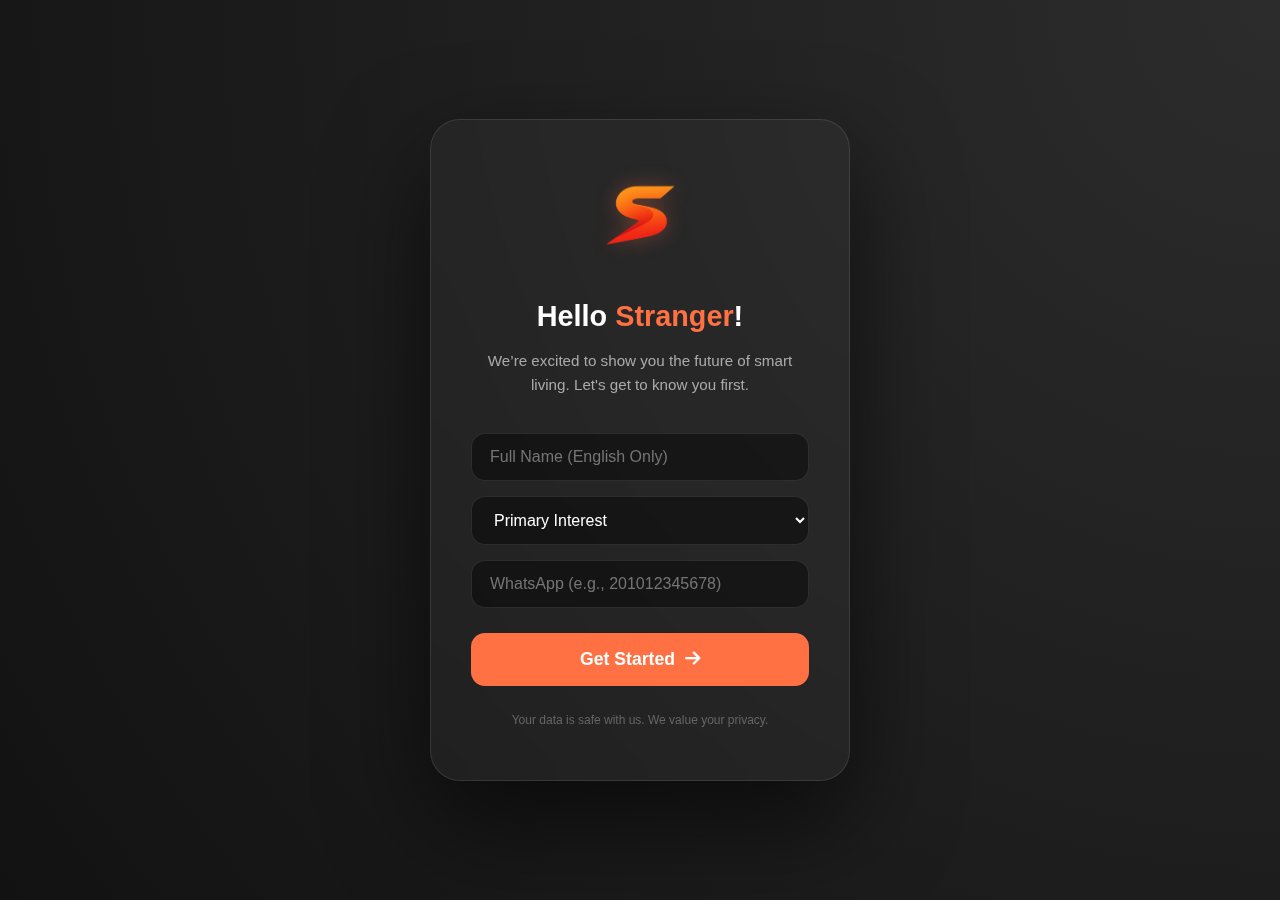
<file: gate.html>
<!DOCTYPE html>
<html lang="en">
<head>
    <meta charset="UTF-8">
    <meta name="viewport" content="width=device-width, initial-scale=1.0">
    <title>Welcome | Sahelha Tech</title>
    <link rel="stylesheet" href="style.css">
    <link rel="stylesheet" href="https://cdnjs.cloudflare.com/ajax/libs/font-awesome/6.0.0/css/all.min.css">
    <style>
        body.gate-bg {
            background: radial-gradient(circle at top right, #2c2c2c, #121212);
            height: 100vh;
            display: flex;
            align-items: center;
            justify-content: center;
            overflow: hidden;
            margin: 0;
            font-family: 'Segoe UI', Tahoma, Geneva, Verdana, sans-serif;
        }

        .gate-card {
            background: rgba(255, 255, 255, 0.03);
            backdrop-filter: blur(20px);
            border: 1px solid rgba(255, 255, 255, 0.1);
            padding: 50px 40px;
            border-radius: 30px;
            width: 90%;
            max-width: 420px;
            text-align: center;
            box-shadow: 0 40px 100px rgba(0,0,0,0.6);
            animation: fadeIn 0.8s ease-out;
        }

        @keyframes fadeIn {
            from { opacity: 0; transform: translateY(20px); }
            to { opacity: 1; transform: translateY(0); }
        }

        .gate-logo img { 
            width: 90px; 
            margin-bottom: 25px; 
            border-radius: 20px;
            filter: drop-shadow(0 0 10px rgba(255, 112, 67, 0.3));
        }
        
        .welcome-msg h2 { color: #fff; font-size: 1.8rem; margin-bottom: 10px; }
        .welcome-msg p { color: #aaa; margin-bottom: 35px; font-size: 0.95rem; }

        .gate-form input, .gate-form select {
            width: 100%;
            padding: 14px 18px;
            margin-bottom: 15px;
            background: rgba(0,0,0,0.4);
            border: 1px solid rgba(255,255,255,0.1);
            border-radius: 14px;
            color: white;
            outline: none;
            transition: 0.3s;
            font-size: 1rem;
            box-sizing: border-box;
        }

        .gate-form input:focus { border-color: #ff7043; background: rgba(0,0,0,0.6); }

        #errorMessage {
            color: #ff4d4d;
            font-size: 0.85rem;
            margin-bottom: 15px;
            display: none;
            background: rgba(255, 77, 77, 0.1);
            padding: 10px;
            border-radius: 8px;
            line-height: 1.4;
        }

        .btn-enter {
            width: 100%;
            padding: 16px;
            background: #ff7043;
            color: white;
            border: none;
            border-radius: 14px;
            font-weight: 700;
            font-size: 1.1rem;
            cursor: pointer;
            transition: 0.4s;
            margin-top: 10px;
            display: flex;
            align-items: center;
            justify-content: center;
            gap: 10px;
        }

        .btn-enter:disabled { opacity: 0.6; cursor: not-allowed; }

        .footer-note { font-size: 0.75rem; color: #666; margin-top: 25px; }
    </style>
</head>
<body class="gate-bg">

    <script>
        if(localStorage.getItem('isVerified') === 'true') {
            window.location.href = 'index.html';
        }
    </script>

    <div class="gate-card">
        <div class="gate-logo">
            <img src="imgs/icon pro.png" alt="Sahelha Tech">
        </div>
        
        <div class="welcome-msg">
            <h2>Hello <span style="color:#ff7043">Stranger</span>!</h2>
            <p>We’re excited to show you the future of smart living. Let's get to know you first.</p>
        </div>

        <div id="errorMessage">Wrong Data! Please check your entry.</div>

        <form class="gate-form" id="gateForm">
            <input type="text" name="Name" id="userName" placeholder="Full Name (English Only)" required>
            
            <select name="Interest" id="userInterest" required>
                <option value="" disabled selected>Primary Interest</option>
                <option value="smart-home">Smart Home Solutions</option>
                <option value="cameras">CCTV & Security</option>
                <option value="networking">High-Speed Networking</option>
                <option value="browsing">Just Exploring</option>
            </select>

            <input type="tel" name="WhatsApp" id="userPhone" placeholder="WhatsApp (e.g., 201012345678)" required>

            <button type="submit" id="submitBtn" class="btn-enter">
                Get Started <i class="fas fa-arrow-right"></i>
            </button>
        </form>

        <p class="footer-note">Your data is safe with us. We value your privacy.</p>
    </div>

    <script>
        document.getElementById('gateForm').addEventListener('submit', function(e) {
            e.preventDefault();
            
            const btn = document.getElementById('submitBtn');
            let name = document.getElementById('userName').value.trim();
            let phone = document.getElementById('userPhone').value.trim();
            const interest = document.getElementById('userInterest').value;
            const errorDiv = document.getElementById('errorMessage');

            const englishOnlyRegex = /^[a-zA-Z\s]+$/;
            const phoneRegex = /^[1-9][0-9]{10,14}$/;

            errorDiv.style.display = "none";
            const nameParts = name.split(' ').filter(part => part.length > 1);

            if (!englishOnlyRegex.test(name) || nameParts.length < 2) {
                errorDiv.innerHTML = "⚠️ <b>Invalid Name:</b> Use English only.<br>Enter First and Last name.";
                errorDiv.style.display = "block";
                return;
            }

            if (!phoneRegex.test(phone)) {
                errorDiv.innerHTML = "⚠️ <b>Invalid Phone:</b> Enter country code + number.<br>(No + or 00 at the start).";
                errorDiv.style.display = "block";
                return;
            }

            // تعطيل الزر لمنع الإرسال المتكرر
            btn.disabled = true;
            btn.innerHTML = "Sending... <i class='fas fa-spinner fa-spin'></i>";

            const formattedName = nameParts
                .map(word => word.charAt(0).toUpperCase() + word.slice(1).toLowerCase())
                .join(' ');

            // إرسال البيانات لـ Formspree
            const formData = new FormData();
            formData.append('Full Name', formattedName);
            formData.append('WhatsApp', phone);
            formData.append('Interest', interest);

            fetch('https://formspree.io/f/mvzzpwjv', {
                method: 'POST',
                body: formData,
                headers: { 'Accept': 'application/json' }
            }).then(() => {
                // الحفظ والتحويل بعد الإرسال الناجح
                localStorage.setItem('isVerified', 'true');
                localStorage.setItem('userName', formattedName);
                localStorage.setItem('userPhone', phone);
                localStorage.setItem('userInterest', interest);
                window.location.href = 'index.html';
            }).catch(() => {
                // حتى لو فشل الإنترنت، سنسمح له بالدخول لضمان تجربة المستخدم
                localStorage.setItem('isVerified', 'true');
                localStorage.setItem('userName', formattedName);
                window.location.href = 'index.html';
            });
        });
    </script>
</body>
</html>
</file>
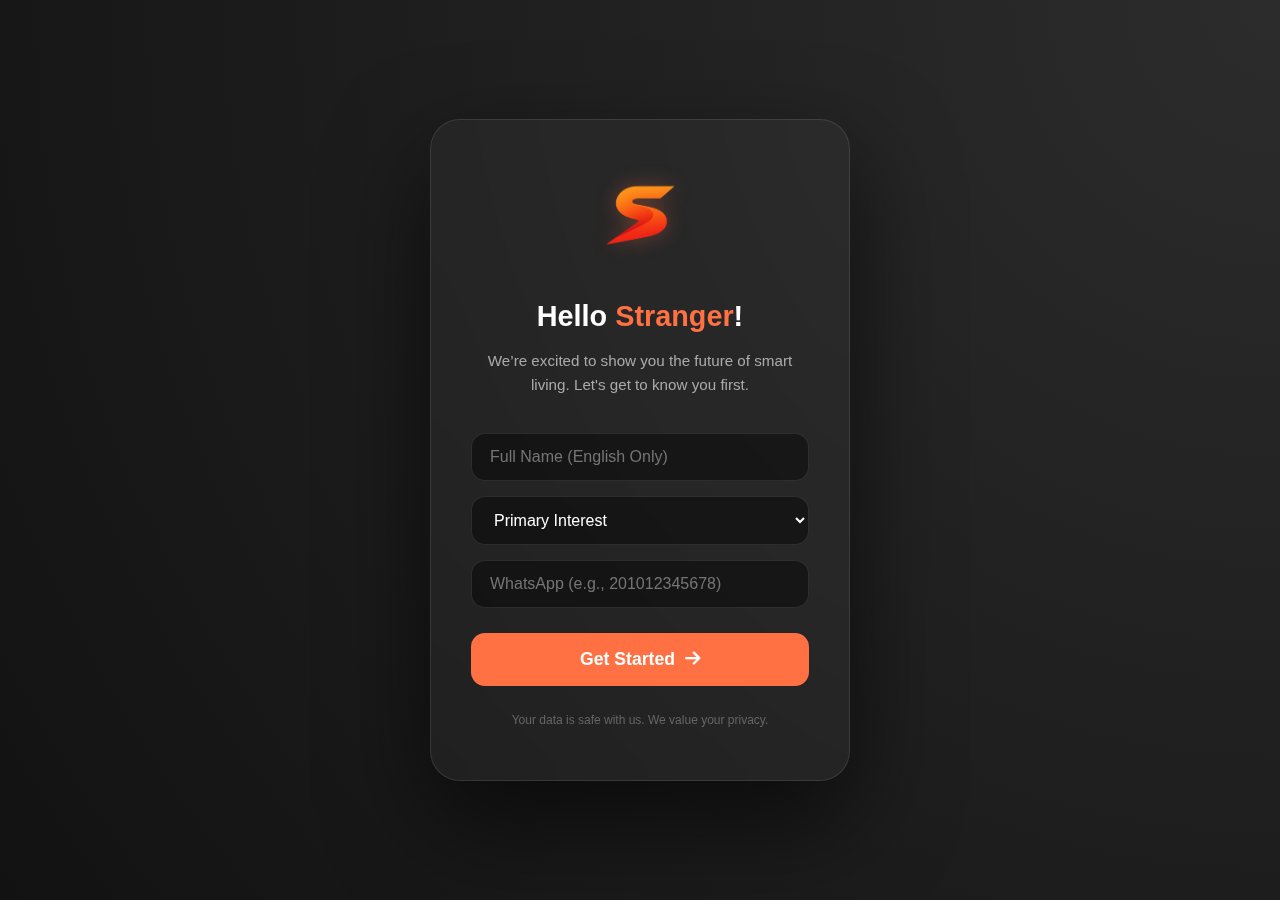
<file: services.html>
<!DOCTYPE html>
<html lang="en">
<head>
    <meta charset="UTF-8">
    <meta name="viewport" content="width=device-width, initial-scale=1.0">
    <title>Services | Sahelha Tech</title>
    <link rel="stylesheet" href="style.css">
    <link rel="stylesheet" href="https://cdnjs.cloudflare.com/ajax/libs/font-awesome/6.0.0/css/all.min.css">
</head>
<body>

    <nav class="navbar">
        <div class="nav-container container">
            <a href="index.html" class="logo">
                <img src="imgs/Sahelha.png" alt="Logo">
                
            </a>
            <ul class="nav-links">
                <li><a href="index.html">Home</a></li>
                <li><a href="shop.html">Shop</a></li>
                <li><a href="services.html" class="active">Services</a></li>
            </ul>
        </div>
    </nav>

    <section class="services-header container animate-in">
        <div class="header-text">
            <h2>Professional <span class="highlight">Installation</span> Services</h2>
            <p>Follow these simple steps to get your system up and running.</p>
        </div>
        
        <div class="steps-grid">
            <div class="step-box">
                <i class="fas fa-edit"></i>
                <span>1. Fill Form</span>
            </div>
            <div class="step-box">
                <i class="fas fa-calendar-check"></i>
                <span>2. Site Survey</span>
            </div>
            <div class="step-box">
                <i class="fas fa-file-invoice-dollar"></i>
                <span>3. Get Quote</span>
            </div>
            <div class="step-box">
                <i class="fas fa-tools"></i>
                <span>4. Installation</span>
            </div>
        </div>
    </section>

    <section class="form-section container">
        <div class="form-container">
            <h3 class="form-title">Request a Service Quote</h3>
            <form id="serviceForm">
                
                <div class="form-group">
                    <label>Full Name</label>
                    <input type="text" id="custName" placeholder="Enter your name" required>
                </div>

                <div class="form-row">
                    <div class="form-group">
                        <label>Phone Number</label>
                        <input type="tel" id="custPhone" placeholder="Your phone" required>
                    </div>
                    <div class="form-group">
                        <label>Property Type</label>
                        <select id="propertyType">
                            <option value="Apartment">Apartment / Villa</option>
                            <option value="Office">Office / Work Space</option>
                            <option value="Store">Retail Store</option>
                            <option value="Factory">Factory / Warehouse</option>
                        </select>
                    </div>
                </div>

                <div class="form-group">
                    <label>Requested Service</label>
                    <select id="serviceType">
                        <option value="CCTV">CCTV Security Cameras</option>
                        <option value="Smart Home">Full Smart Home System</option>
                        <option value="Networking">Networking & IT</option>
                        <option value="Maintenance">Maintenance & Repair</option>
                    </select>
                </div>

                <div class="form-group">
                    <label>Address Details</label>
                    <textarea id="address" rows="3" placeholder="City, Area, Building No."></textarea>
                </div>

                <div class="form-group">
                    <label>Additional Notes (Optional)</label>
                    <textarea id="notes" rows="3" placeholder="e.g., Number of cameras, specific brands..."></textarea>
                </div>

                <button type="submit" class="btn-main submit-btn">Send Request via WhatsApp</button>
            </form>
        </div>
    </section>

    <footer class="footer">
        <p>© 2026 Sahelha Tech. All Rights Reserved.</p>
    </footer>

    <script>
        // دالة معالجة الفورم وإرسالها للواتساب
        document.getElementById('serviceForm').addEventListener('submit', function(e) {
            e.preventDefault();
            
            const name = document.getElementById('custName').value;
            const phone = document.getElementById('custPhone').value;
            const property = document.getElementById('propertyType').value;
            const service = document.getElementById('serviceType').value;
            const address = document.getElementById('address').value;
            const notes = document.getElementById('notes').value;

            const companyNumber = "201021434316"; // رقمك

            const message = `*Service Request* 🛠️\n\n` +
                            `*Customer:* ${name}\n` +
                            `*Phone:* ${phone}\n` +
                            `*Service:* ${service}\n` +
                            `*Property:* ${property}\n` +
                            `*Address:* ${address}\n` +
                            `*Notes:* ${notes}`;

            window.open(`https://wa.me/201003261082?text=${encodeURIComponent(message)}`, '_blank');
        });
    </script>
    <script>
    // التأكد من أن المستخدم سجل بياناته قبل دخول المتجر أو الخدمات
    if (localStorage.getItem('isVerified') !== 'true') {
        window.location.href = 'gate.html';
    }

    // هنا تضع باقي دوال الصفحة الأصلية (مثل searchProducts أو sendOrder)
</script>
</body>

</html>
</file>
<file: style.css>
/* --- الألوان المريحة للعين (Eye Comfort Design) --- */
:root {
    --primary: #FF7043;        /* برتقالي هادئ لراحة العين */
    --bg-dark: #121212;        /* رمادي فحمي غامق جداً */
    --surface: #1E1E1E;       /* لون البطاقات والسكاشن */
    --text-main: #E0E0E0;      /* أبيض مكسور لتقليل الوهج */
    --text-dim: #B0B0B0;       /* رمادي للنصوص الجانبية */
    --border: #333333;         /* لون الفواصل الخفيف */
}

/* --- الإعدادات العامة للموقع --- */
* { box-sizing: border-box; margin: 0; padding: 0; font-family: 'Segoe UI', Tahoma, sans-serif; }
body { background-color: var(--bg-dark); color: var(--text-main); line-height: 1.6; }
.container { width: 85%; margin: auto; }

/* --- تنسيق شريط التنقل (Navbar) --- */
.navbar {
    background: rgba(18, 18, 18, 0.98);
    border-bottom: 1px solid var(--border);
    padding: 7px 0;
    position: sticky; top: 0; z-index: 1000;
}
.nav-container { display: flex; justify-content: space-between; align-items: center; width: 85%; margin: auto; }
.logo { display: flex; align-items: center; gap: 10px; text-decoration: none; }
.logo img { height: 45px; border-radius: 4px; }
.logo span { color: var(--primary); font-weight: bold; font-size: 1.4rem; }
.nav-links { list-style: none; display: flex; gap: 25px; }
.nav-links a { color: var(--text-dim); text-decoration: none; font-weight: 500; transition: 0.3s; }
.nav-links a:hover, .nav-links a.active { color: var(--primary); }

/* --- سكشن الواجهة (Hero Section) --- */
.hero {
    height: 100vh;
    display: flex; align-items: center; justify-content: center;
    text-align: center;
    background: linear-gradient(rgba(0,0,0,0.7), rgba(0,0,0,0.7)), url('imgs/woman-enjoying-movie-night.jpg') no-repeat center center/cover;
    background-attachment: fixed; /* تأثير التمرير الانسيابي */
}
.highlight { color: var(--primary); }
.hero h1 { font-size: 3.5rem; margin-bottom: 20px; color: #fff; }
.hero p { font-size: 1.2rem; color: var(--text-dim); max-width: 700px; margin: 0 auto 30px; }

/* --- سكشن الخدمات (Services Grid) --- */
.services-overview { padding: 100px 0; text-align: center; }
.section-title { color: var(--primary); font-size: 2.5rem; margin-bottom: 50px; }
.services-grid { display: grid; grid-template-columns: repeat(auto-fit, minmax(280px, 1fr)); gap: 30px; }
.s-card { background: var(--surface); padding: 40px; border-radius: 20px; border: 1px solid var(--border); transition: 0.3s; }
.s-card i { font-size: 3rem; color: var(--primary); margin-bottom: 20px; }
.s-card:hover { transform: translateY(-10px); border-color: var(--primary); }

/* --- تعديلات سكشن Best Sellers (Featured Preview) --- */
.featured-preview {
    padding: 60px 0;
    background: linear-gradient(180deg, var(--bg-dark) 0%, var(--surface) 100%);
}

/* ضبط العناوين */
.featured-preview .section-title {
    margin-bottom: 40px;
    font-size: 2rem;
    text-transform: uppercase;
    letter-spacing: 1px;
}

/* تحسين شبكة العرض كحجم ومسافات */
.preview-grid {
    display: grid;
    grid-template-columns: repeat(auto-fit, minmax(280px, 1fr)); /* زيادة عرض الكارت */
    gap: 30px;
    justify-content: center;
}

/* تصميم الكارت بشكل ذكي */
.mini-card {
    background: rgba(255, 255, 255, 0.03);
    backdrop-filter: blur(10px);
    padding: 30px 20px; /* زيادة المساحة الداخلية */
    border-radius: 20px;
    text-align: center;
    position: relative;
    border: 1px solid var(--border);
    transition: all 0.4s cubic-bezier(0.175, 0.885, 0.32, 1.275);
}

.mini-card:hover {
    transform: translateY(-10px);
    border-color: var(--primary);
    box-shadow: 0 20px 40px rgba(0,0,0,0.4);
    background: rgba(255, 255, 255, 0.06);
}

/* ضبط حجم الصور داخل الكروت */
.mini-card img {
    width: 140px; /* زيادة حجم الصورة */
    height: 140px;
    object-fit: contain;
    margin-bottom: 20px;
    filter: drop-shadow(0 10px 15px rgba(0,0,0,0.2));
    transition: 0.3s;
}

.mini-card:hover img {
    transform: scale(1.1);
}

/* تنسيق النصوص والأسعار */
.mini-card h4 {
    font-size: 1.2rem;
    margin-bottom: 10px;
    color: #fff;
}

.mini-card p {
    color: var(--primary);
    font-weight: bold;
    font-size: 1.3rem; /* تكبير السعر */
    margin-bottom: 20px;
}

/* زر View Details بشكل أشيك */
.link-text {
    color: #fff;
    text-decoration: none;
    font-size: 0.9rem;
    font-weight: 600;
    padding: 8px 20px;
    border: 1px solid var(--primary);
    border-radius: 50px;
    transition: 0.3s;
}

.link-text:hover {
    background: var(--primary);
    color: #fff;
}

/* تحسين الشارة (Badge) */
.mini-card .badge {
    position: absolute;
    top: 15px;
    right: 15px;
    background: var(--primary);
    color: white;
    font-size: 0.75rem;
    padding: 4px 12px;
    border-radius: 50px;
    font-weight: bold;
    box-shadow: 0 4px 10px rgba(255, 112, 67, 0.3);
}

/* --- سكشن المميزات والإحصائيات (Stats & Features) --- */
.why-us { padding: 100px 0; background: var(--surface); }
.why-grid { display: grid; grid-template-columns: 1fr 1fr; gap: 50px; align-items: center; }
.features-list { list-style: none; margin-top: 25px; }
.features-list li { margin: 15px 0; font-size: 1.1rem; color: var(--text-main); }
.features-list i { color: var(--primary); margin-right: 10px; }

.stats-grid { display: grid; grid-template-columns: 1fr 1fr; gap: 20px; }
.stat-box { background: var(--bg-dark); padding: 30px; border-radius: 15px; text-align: center; border: 1px solid var(--border); }
.stat-box h3 { color: var(--primary); font-size: 2.2rem; margin-bottom: 5px; }
.stat-box p { color: var(--text-dim); font-size: 0.9rem; }

/* --- شبكة البراندات (Brands Grid) --- */
/* --- قسم البراندات المطور (الخلفية الفاتحة لإظهار اللوجوهات السوداء) --- */
.brands-section { 
    padding: 80px 0; 
    text-align: center;
    background: #0f0f0f; /* خلفية السكشن نفسه غامقة لتمييز الكروت الفاتحة */
}

.brands-grid { 
    display: grid; 
    grid-template-columns: repeat(auto-fit, minmax(160px, 1fr)); 
    gap: 20px; 
    margin-top: 50px; 
}

.brand-card { 
    background: #f8f9fa; /* خلفية فاتحة جداً (Off-White) لتظهر كل الألوان */
    height: 140px; 
    padding: 20px; 
    border-radius: 18px; 
    border: 1px solid rgba(255, 255, 255, 0.1); 
    transition: all 0.4s cubic-bezier(0.4, 0, 0.2, 1); 
    display: flex; 
    flex-direction: column; 
    align-items: center; 
    justify-content: center; 
    box-shadow: 0 4px 15px rgba(0,0,0,0.2); /* ظل خفيف للكروت */
}

.brand-card:hover { 
    background: #ffffff; /* تفتيح الكارت أكثر عند الوقوف عليه */
    border-color: var(--primary); 
    transform: translateY(-10px);
    box-shadow: 0 15px 30px rgba(255, 112, 67, 0.2); /* توهج برتقالي خفيف */
}

/* ضبط اللوجوهات (الأسود والملون سيظهر الآن بوضوح) */
.brand-card img { 
    max-width: 110px; 
    max-height: 60px; 
    width: auto; 
    height: auto; 
    object-fit: contain; 
    transition: 0.4s; 
    margin-bottom: 12px;
}

.brand-card:hover img { 
    transform: scale(1.15); /* تكبير اللوجو عند الوقوف عليه */
}

.brand-card span { 
    font-size: 0.8rem; 
    font-weight: 700; 
    color: #333; /* لون نص غامق ليناسب الخلفية الفاتحة */
    text-transform: uppercase;
    letter-spacing: 0.5px;
    transition: 0.3s;
}

.brand-card:hover span {
    color: var(--primary); /* الاسم يتغير للبرتقالي عند الوقوف عليه */
}
/* --- تنسيق الأزرار --- */
.btn-main, .btn-secondary { padding: 12px 30px; border-radius: 8px; text-decoration: none; font-weight: bold; display: inline-block; transition: 0.3s; }
.btn-main { background: var(--primary); color: white; }
.btn-secondary { border: 1px solid var(--primary); color: var(--primary); margin-left: 10px; }
.btn-main:hover { filter: brightness(1.2); transform: scale(1.05); }

/* --- الفوتر (Footer) --- */
.footer { padding: 60px 0; background: #0a0a0a; border-top: 1px solid var(--border); text-align: center; }
.social-icons { margin-bottom: 25px; }
.social-icons a { color: var(--text-dim); font-size: 24px; margin: 0 15px; transition: 0.3s; }
.social-icons a:hover { color: var(--primary); transform: scale(1.2); display: inline-block; }

/* --- تنسيقات صفحة المتجر (Store Layout) --- */
.shop-wrapper {
    display: flex;
    min-height: 90vh;
    padding: 30px 5%;
    gap: 30px;
}

/* القائمة الجانبية */
.shop-sidebar {
    width: 250px;
    background: var(--surface);
    padding: 25px;
    border-radius: 15px;
    border: 1px solid var(--border);
    height: fit-content;
    position: sticky;
    top: 100px; /* لتظل ثابتة عند التمرير */
}

.shop-sidebar h3 {
    color: var(--primary);
    margin-bottom: 20px;
    font-size: 1.2rem;
    border-bottom: 1px solid var(--border);
    padding-bottom: 10px;
}

.category-list { list-style: none; }

.cat-item {
    padding: 12px 15px;
    color: var(--text-dim);
    cursor: pointer;
    transition: 0.3s;
    border-radius: 8px;
    margin-bottom: 5px;
    font-weight: 500;
}

.cat-item:hover, .cat-item.active {
    background: rgba(255, 112, 67, 0.1);
    color: var(--primary);
}

/* منطقة المنتجات */
.products-container {
    flex: 1;
}

.products-container h2 {
    margin-bottom: 30px;
    font-size: 1.8rem;
}

/* --- تعديل مهم لضمان ظهور المنتجات بجانب بعضها --- */
.product-grid {
    display: grid;
    grid-template-columns: repeat(auto-fill, minmax(240px, 1fr)); /* هذا يمنع المنتجات من النزول تحت بعضها بشكل طولي */
    gap: 25px;
    width: 100%;
}

/* كارت المنتج */
.product-card {
    background: var(--surface);
    border-radius: 16px;
    border: 1px solid var(--border);
    overflow: hidden;
    transition: 0.3s;
    animation: fadeIn 0.5s ease-in-out;
}

.product-card:hover {
    transform: translateY(-5px);
    border-color: var(--primary);
}

.product-img {
    width: 100%;
    height: 200px;
    background: #252525;
    display: flex;
    align-items: center;
    justify-content: center;
}

.product-img img {
    max-width: 90%;
    max-height: 90%;
    object-fit: contain;
}

.product-info { padding: 20px; }
.product-info h4 { font-size: 1.1rem; margin-bottom: 8px; color: var(--text-main); }
.product-info .brand { font-size: 0.85rem; color: var(--text-dim); margin-bottom: 12px; }
.product-info .price { font-size: 1.2rem; font-weight: bold; color: var(--primary); margin-bottom: 20px; }

/* تنسيق زر اطلب الآن */
.btn-order-now {
    width: 100%;
    background-color: #FF7043;
    color: white;
    border: none;
    padding: 12px;
    border-radius: 8px;
    cursor: pointer;
    font-weight: 600;
    font-size: 1rem;
    transition: 0.3s ease;
    text-transform: uppercase;
    letter-spacing: 1px;
}

.btn-order-now:hover {
    filter: brightness(1.1);
    transform: translateY(-2px);
    box-shadow: 0 4px 15px rgba(255, 112, 67, 0.3);
}

/* --- تنسيقات صفحة الخدمات --- */
.services-header { text-align: center; padding: 60px 0 40px; }
.steps-grid { 
    display: grid; 
    grid-template-columns: repeat(auto-fit, minmax(200px, 1fr)); 
    gap: 20px; 
    margin-top: 40px; 
}
.step-box {
    background: var(--surface);
    padding: 30px;
    border-radius: 12px;
    border: 1px solid var(--border);
    display: flex;
    flex-direction: column;
    gap: 15px;
    align-items: center;
    transition: 0.3s;
}
.step-box i { font-size: 2rem; color: var(--primary); }
.step-box span { font-weight: bold; font-size: 0.9rem; }
.step-box:hover { border-color: var(--primary); transform: translateY(-5px); }

/* تنسيق الفورم */
.form-section { padding-bottom: 80px; }
.form-container {
    max-width: 700px;
    margin: auto;
    background: var(--surface);
    padding: 40px;
    border-radius: 20px;
    border: 1px solid var(--border);
}
.form-title { color: var(--primary); margin-bottom: 30px; text-align: center; }

.form-group { margin-bottom: 20px; }
.form-group label { display: block; margin-bottom: 8px; color: var(--text-dim); font-size: 0.9rem; }
.form-row { display: grid; grid-template-columns: 1fr 1fr; gap: 20px; }

input, select, textarea {
    width: 100%;
    padding: 12px 15px;
    background: var(--bg-dark);
    border: 1px solid var(--border);
    border-radius: 8px;
    color: white;
    font-size: 1rem;
    transition: 0.3s;
}

input:focus, select:focus, textarea:focus {
    outline: none;
    border-color: var(--primary);
}

.submit-btn { width: 100%; margin-top: 20px; font-size: 1.1rem; }

/* --- شريط البحث (Search Bar) --- */
.search-wrapper {
    position: relative;
    width: 300px;
    margin: 0 20px;
}
.search-wrapper input {
    width: 100%;
    padding: 10px 40px 10px 15px;
    background: var(--surface);
    border: 1px solid var(--border);
    border-radius: 20px;
    color: white;
    outline: none;
    transition: 0.3s;
}
.search-wrapper input:focus { border-color: var(--primary); }
.search-wrapper i {
    position: absolute;
    right: 15px;
    top: 50%;
    transform: translateY(-50%);
    color: var(--text-dim);
}

/* --- إصلاح عرض المتجر (وضع الأقسام بجانب المنتجات) --- */
.shop-main-layout {
    display: flex;             /* هذا السطر هو الذي يضعهم بجانب بعض */
    align-items: flex-start;
    gap: 30px;
    padding: 40px 0;
}

.shop-sidebar {
    width: 260px;             /* عرض ثابت للقائمة الجانبية */
    flex-shrink: 0;           /* يمنع القائمة من الانكماش */
    background: var(--surface);
    padding: 25px;
    border-radius: 15px;
    border: 1px solid var(--border);
    position: sticky;
    top: 100px;
}

.products-display-area {
    flex-grow: 1;             /* يجعل منطقة المنتجات تأخذ باقي مساحة الشاشة */
}

/* --- شبكة المنتجات (Product Grid) --- */
.product-grid {
    display: grid;
    grid-template-columns: repeat(auto-fill, minmax(250px, 1fr)); /* لترتيب المنتجات بجانب بعضها */
    gap: 25px;
}

.product-card {
    background: var(--surface);
    border-radius: 16px;
    border: 1px solid var(--border);
    overflow: hidden;
    transition: 0.3s;
}
.product-card:hover { transform: translateY(-5px); border-color: var(--primary); }
.product-img { width: 100%; height: 200px; background: #252525; display: flex; align-items: center; justify-content: center; }
.product-img img { max-width: 90%; max-height: 90%; object-fit: contain; }
.product-info { padding: 20px; }
.product-info h4 { font-size: 1.1rem; margin-bottom: 8px; color: var(--text-main); }
.price { font-size: 1.2rem; font-weight: bold; color: var(--primary); margin-bottom: 20px; }


/* --- إضافات الصفحة الرئيسية (Home Upgrades) --- */

/* زر واتساب العائم */
.whatsapp-float {
    position: fixed; bottom: 30px; right: 30px;
    background: #FF7043; color: white;
    padding: 12px 20px; border-radius: 50px;
    display: flex; align-items: center; gap: 10px;
    text-decoration: none; z-index: 2000;
    box-shadow: 0 10px 20px rgba(0,0,0,0.3);
    transition: 0.3s;
}
.whatsapp-float:hover { transform: scale(1.1); }

/* قسم الوصول السريع */
.quick-access { padding: 30px 0; background: var(--surface); }
.flex-quick { display: flex; justify-content: center; gap: 40px; flex-wrap: wrap; }
.q-link { text-align: center; color: var(--text-main); text-decoration: none; transition: 0.3s; }
.q-link i { 
    display: block; font-size: 2rem; color: var(--primary); 
    margin-bottom: 10px; transition: 0.3s; 
}
.q-link:hover i { transform: translateY(-5px); color: white; }

/* كروت العروض المصغرة (Preview Grid) */
.preview-grid { display: grid; grid-template-columns: repeat(auto-fit, minmax(200px, 1fr)); gap: 20px; margin-top: 30px; }
.mini-card { 
    background: rgba(255, 255, 255, 0.03); padding: 20px; border-radius: 15px; 
    text-align: center; position: relative; border: 1px solid var(--border);
}
.mini-card img { width: 100px; height: 100px; object-fit: contain; margin-bottom: 15px; }
.badge { 
    position: absolute; top: 10px; right: 10px; background: var(--primary); 
    color: white; font-size: 0.7rem; padding: 3px 8px; border-radius: 4px;
}
.link-text { color: var(--primary); text-decoration: none; font-size: 0.9rem; font-weight: bold; }

/* تحسين شكل كروت الخدمات لتصبح Glassmorphism */
.s-card {
    background: rgba(255, 255, 255, 0.05) !important;
    backdrop-filter: blur(10px);
    border: 1px solid rgba(255, 255, 255, 0.1) !important;
}


/* تنسيق شارة العرض */
.product-card { position: relative; } /* ضروري لتحديد مكان الشارة */

.badge-offer {
    position: absolute;
    top: 10px;
    left: 10px;
    background: #ff4d4d;
    color: white;
    padding: 5px 10px;
    border-radius: 5px;
    font-size: 0.8rem;
    font-weight: bold;
    z-index: 10;
}

/* تنسيق السعر قبل وبعد الخصم */
.old-price {
    text-decoration: line-through;
    color: var(--text-dim);
    font-size: 0.9rem;
    margin-right: 10px;
}

.current-price {
    color: var(--primary);
    font-weight: bold;
}

/* إضافة أيقونات بجانب الأقسام */
.cat-item i {
    margin-right: 10px;
    width: 20px;
    text-align: center;
}
/* --- الأزرار --- */
.btn-order-now {
    width: 100%; background: var(--primary); color: white; border: none;
    padding: 12px; border-radius: 8px; cursor: pointer; font-weight: bold;
    transition: 0.3s; text-transform: uppercase;
}
.btn-order-now:hover { filter: brightness(1.1); transform: translateY(-2px); }

/* --- القائمة الجانبية (Categories List) --- */
.category-list { list-style: none; }
.cat-item {
    padding: 12px 15px; color: var(--text-dim); cursor: pointer;
    transition: 0.3s; border-radius: 8px; margin-bottom: 5px;
}
.cat-item:hover, .cat-item.active { background: rgba(255, 112, 67, 0.1); color: var(--primary); }

/* --- التوافق مع الموبايل (Responsive) --- */
@media (max-width: 992px) {
    .shop-main-layout { flex-direction: column; } /* في الموبايل يظهرون فوق بعض */
    .shop-sidebar { width: 100%; position: static; }
    .nav-container { flex-wrap: wrap; justify-content: center; gap: 15px; }
    .search-wrapper { width: 100%; order: 3; }
}


/* --- الاستجابة للموبايل (Responsive Design) --- */
@media (max-width: 768px) {
    .container { width: 92%; }
    .nav-container { flex-direction: column; gap: 15px; }
    .search-wrapper { width: 100%; margin: 10px 0; order: 3; }
    
    .shop-wrapper { flex-direction: column; }
    .shop-sidebar { width: 100%; position: relative; top: 0; }
    .category-list { display: flex; overflow-x: auto; gap: 10px; padding-bottom: 10px; }
    .cat-item { white-space: nowrap; }
    
    .why-grid { grid-template-columns: 1fr; text-align: center; }
    .hero h1 { font-size: 2.2rem; }
}

@media (max-width: 600px) {
    .form-row { grid-template-columns: 1fr; }
    .form-container { padding: 20px; }
    .product-grid { grid-template-columns: 1fr; } /* منتج واحد في العرض للموبايلات الصغيرة جداً */
}

/* --- تأثير الأنيميشن عند الظهور --- */
.animate-in { animation: fadeInUp 1s ease-out; }
@keyframes fadeInUp {
    from { opacity: 0; transform: translateY(30px); }
    to { opacity: 1; transform: translateY(0); }
}
@keyframes fadeIn {
    from { opacity: 0; }
    to { opacity: 1; }
}
</file>
